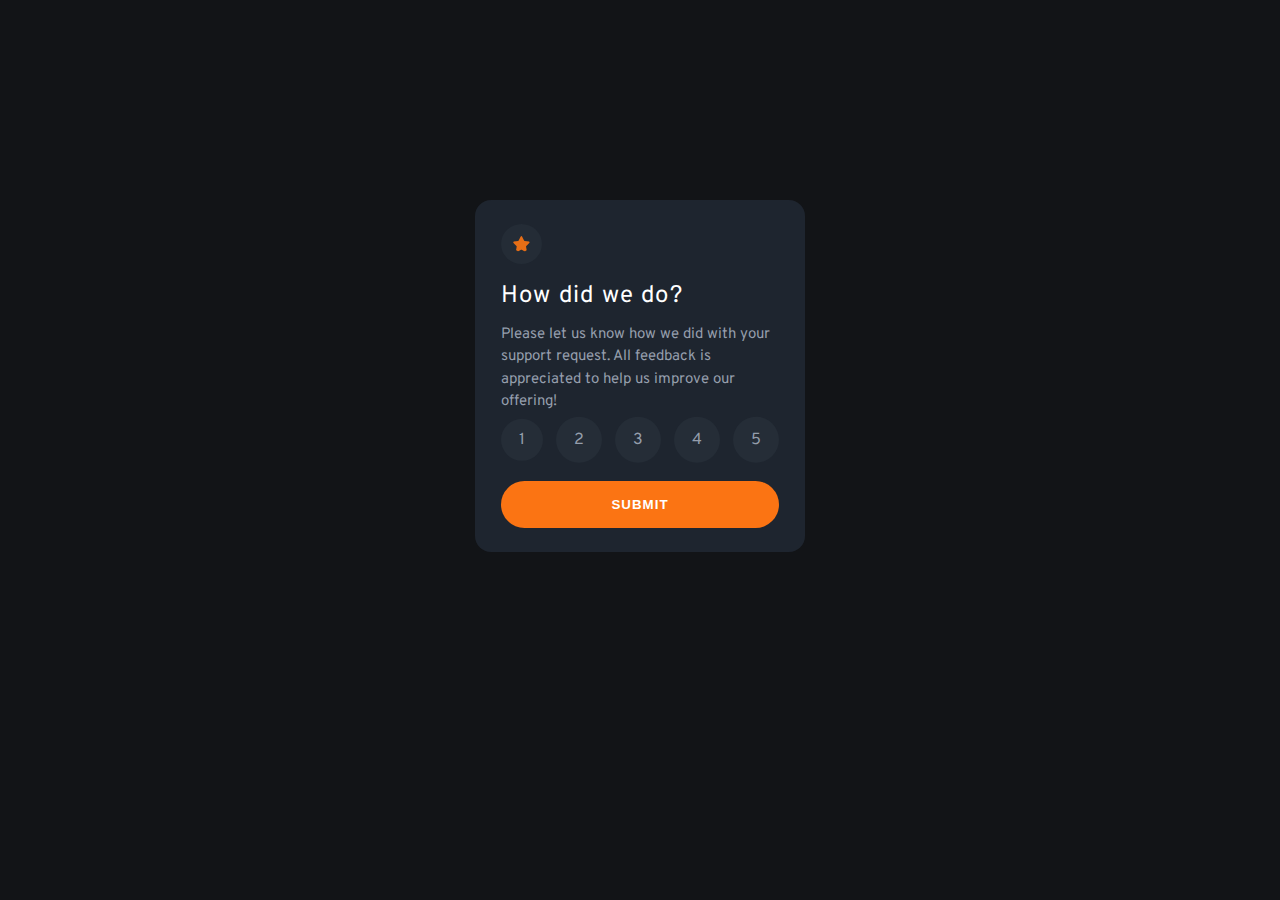
<file: index.html>
<!DOCTYPE html>
<html lang="en">
  <head>
    <meta charset="UTF-8" />
    <meta name="viewport" content="width=device-width, initial-scale=1.0" />

    <link rel="preconnect" as="stylesheet" href="style.css" />

    <link
      rel="icon"
      type="image/png"
      sizes="32x32"
      href="./images/favicon-32x32.png"
    />

    <link rel="stylesheet" href="css/style.css" />

    <title>Frontend Mentor | Interactive rating component</title>

    <link rel="preconnect" href="https://fonts.googleapis.com" />
    <link rel="preconnect" href="https://fonts.gstatic.com" crossorigin />
    <link
      href="https://fonts.googleapis.com/css2?family=Overpass:wght@400;700&display=swap"
      rel="stylesheet"
    />
  </head>
  <body>
    <main>
      <form class="card" action="./" data-card>
        <img
          class="card__img"
          src="./images/icon-star.svg"
          alt="Icone de estrela"
          data-card-img
        />

        <h1 class="card__title" data-card-title>How did we do?</h1>

        <p class="card__desc" data-card-desc>
          Please let us know how we did with your support request. All feedback
          is appreciated to help us improve our offering!
        </p>

        <div class="card__box-rate" data-element-hide>
          <input type="radio" name="rate" id="1" value="1" data-rate />
          <label class="card__rate" for="1"> 1 </label>

          <input type="radio" name="rate" id="2" value="2" data-rate />
          <label class="card__rate" for="2"> 2 </label>

          <input type="radio" name="rate" id="3" value="3" data-rate />
          <label class="card__rate" for="3"> 3 </label>

          <input type="radio" name="rate" id="4" value="4" data-rate />
          <label class="card__rate" for="4"> 4 </label>

          <input type="radio" name="rate" id="5" value="5" data-rate />
          <label class="card__rate" for="5"> 5 </label>
        </div>

        <button class="button" type="submit" data-button data-element-hide>
          Submit
        </button>
      </form>

      <footer class="attribution">
        Challenge by
        <a href="https://www.frontendmentor.io?ref=challenge" target="_blank"
          >Frontend Mentor</a
        >. Coded by <a href="#">Your Name Here</a>.
      </footer>
    </main>

    <script src="./js/main.js"></script>
  </body>
</html>
</file>
<file: css/style.css>
@import "./global/reset.css";
@import "./global/colors.css";
@import "./component/button.css";
@import "./component/card.css";
</file>
